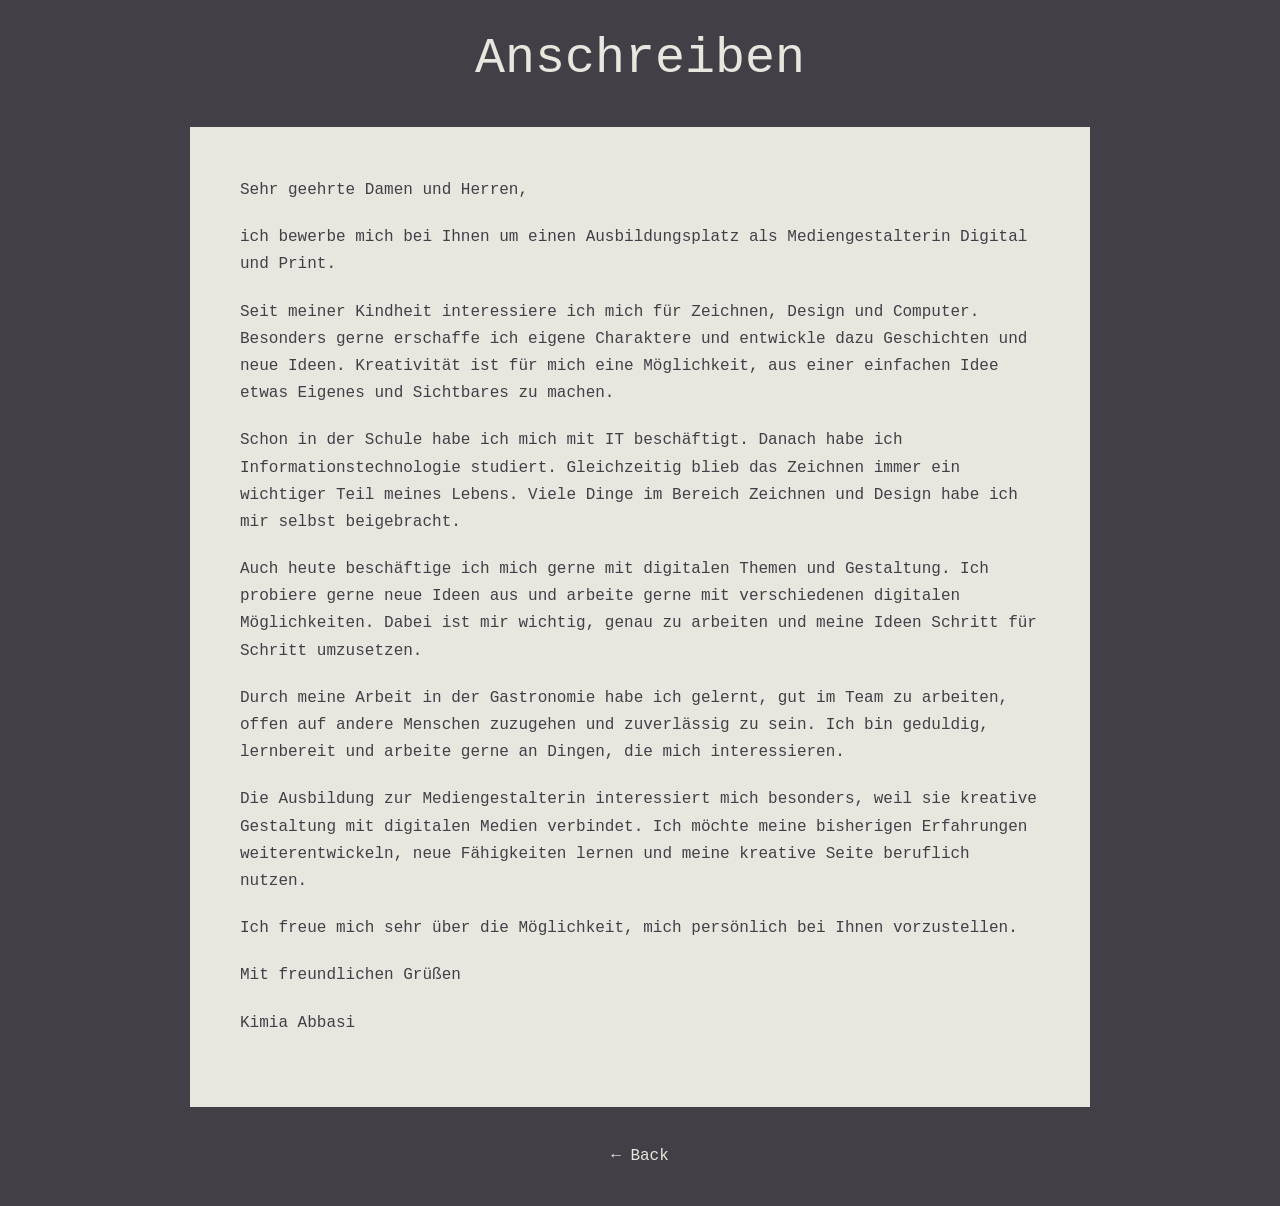
<file: Index.html>
<!DOCTYPE html>
<html lang="de">

<head>
    <meta charset="UTF-8">
    <meta name="viewport" content="width=device-width, initial-scale=1.0">

    <title>Bewerbung - Kimia Abbasi</title>

    <link rel="stylesheet" href="style.css">
</head>

<body>

    <main class="application-page">

        <p class="application-title">Anschreiben</p>


        <div class="application-box">

            <p>
                Sehr geehrte Damen und Herren,
            </p>

            <p>
                ich bewerbe mich bei Ihnen um einen Ausbildungsplatz als Mediengestalterin Digital und Print.
            </p>

            <p>
                Seit meiner Kindheit interessiere ich mich für Zeichnen, Design und Computer. Besonders gerne erschaffe ich eigene Charaktere und entwickle dazu Geschichten und neue Ideen. Kreativität ist für mich eine Möglichkeit, aus einer einfachen Idee etwas Eigenes und Sichtbares zu machen.
            </p>

            <p>
                Schon in der Schule habe ich mich mit IT beschäftigt. Danach habe ich Informationstechnologie studiert. Gleichzeitig blieb das Zeichnen immer ein wichtiger Teil meines Lebens. Viele Dinge im Bereich Zeichnen und Design habe ich mir selbst beigebracht.
            </p>

            <p>
                Auch heute beschäftige ich mich gerne mit digitalen Themen und Gestaltung. Ich probiere gerne neue Ideen aus und arbeite gerne mit verschiedenen digitalen Möglichkeiten. Dabei ist mir wichtig, genau zu arbeiten und meine Ideen Schritt für Schritt umzusetzen.
            </p>

            <p>
                Durch meine Arbeit in der Gastronomie habe ich gelernt, gut im Team zu arbeiten, offen auf andere Menschen zuzugehen und zuverlässig zu sein. Ich bin geduldig, lernbereit und arbeite gerne an Dingen, die mich interessieren.
            </p>

            <p>
                Die Ausbildung zur Mediengestalterin interessiert mich besonders, weil sie kreative Gestaltung mit digitalen Medien verbindet. Ich möchte meine bisherigen Erfahrungen weiterentwickeln, neue Fähigkeiten lernen und meine kreative Seite beruflich nutzen.
            </p>

            <p>
                Ich freue mich sehr über die Möglichkeit, mich persönlich bei Ihnen vorzustellen.
            </p>

            <p>
                Mit freundlichen Grüßen
            </p>

            <p>
                Kimia Abbasi
            </p>

        </div>

    </main>


    <a href="index.html" class="back">← Back</a>

</body>

</html>
</file>
<file: style.css>
/* =========================================
   تنظیمات کلی صفحه Bewerbung
   ========================================= */

html,
body {
    margin: 0;
    padding: 0;

    width: 100%;
    min-height: 100%;
}


/* =========================================
   صفحه Bewerbung
   ========================================= */

body {
    background-color: #433F46;

    font-family: "Quadrant Text Mono", monospace;

    color: #433F46;
}


/* =========================================
   عنوان Bewerbung
   ========================================= */

.application-title {
    text-align: center;

    margin: 30px 0 40px;

    color: #E7E7E0;

    font-family: "Courier New", monospace;

    font-size: 50px;
}


/* =========================================
   کادر متن Bewerbung
   ========================================= */

.application-box {
    width: 900px;

    margin: 0 auto;

    padding: 50px;

    background-color: #E7E7E0;

    box-sizing: border-box;
}


/* =========================================
   متن داخل کادر
   ========================================= */

.application-box p {
    color: #433F46;

    font-size: 16px;

    line-height: 1.7;

    margin: 0 0 20px;
}


/* =========================================
   Back
   ========================================= */

.back {
    display: block;

    width: fit-content;

    margin: 40px auto;

    color: #E7E7E0;

    text-decoration: none;
}


.back:hover {
    text-decoration: underline;
}


/* =========================================
   Responsive - Mobile
   ========================================= */

@media (max-width: 600px) {

    /* عنوان */

    .application-title {
        font-size: 32px;

        margin: 25px 0 30px;
    }


    /* کادر متن */

    .application-box {
        width: 90%;

        padding: 25px;
    }


    /* متن */

    .application-box p {
        font-size: 13px;

        line-height: 1.7;

        margin-bottom: 18px;
    }
</file>
